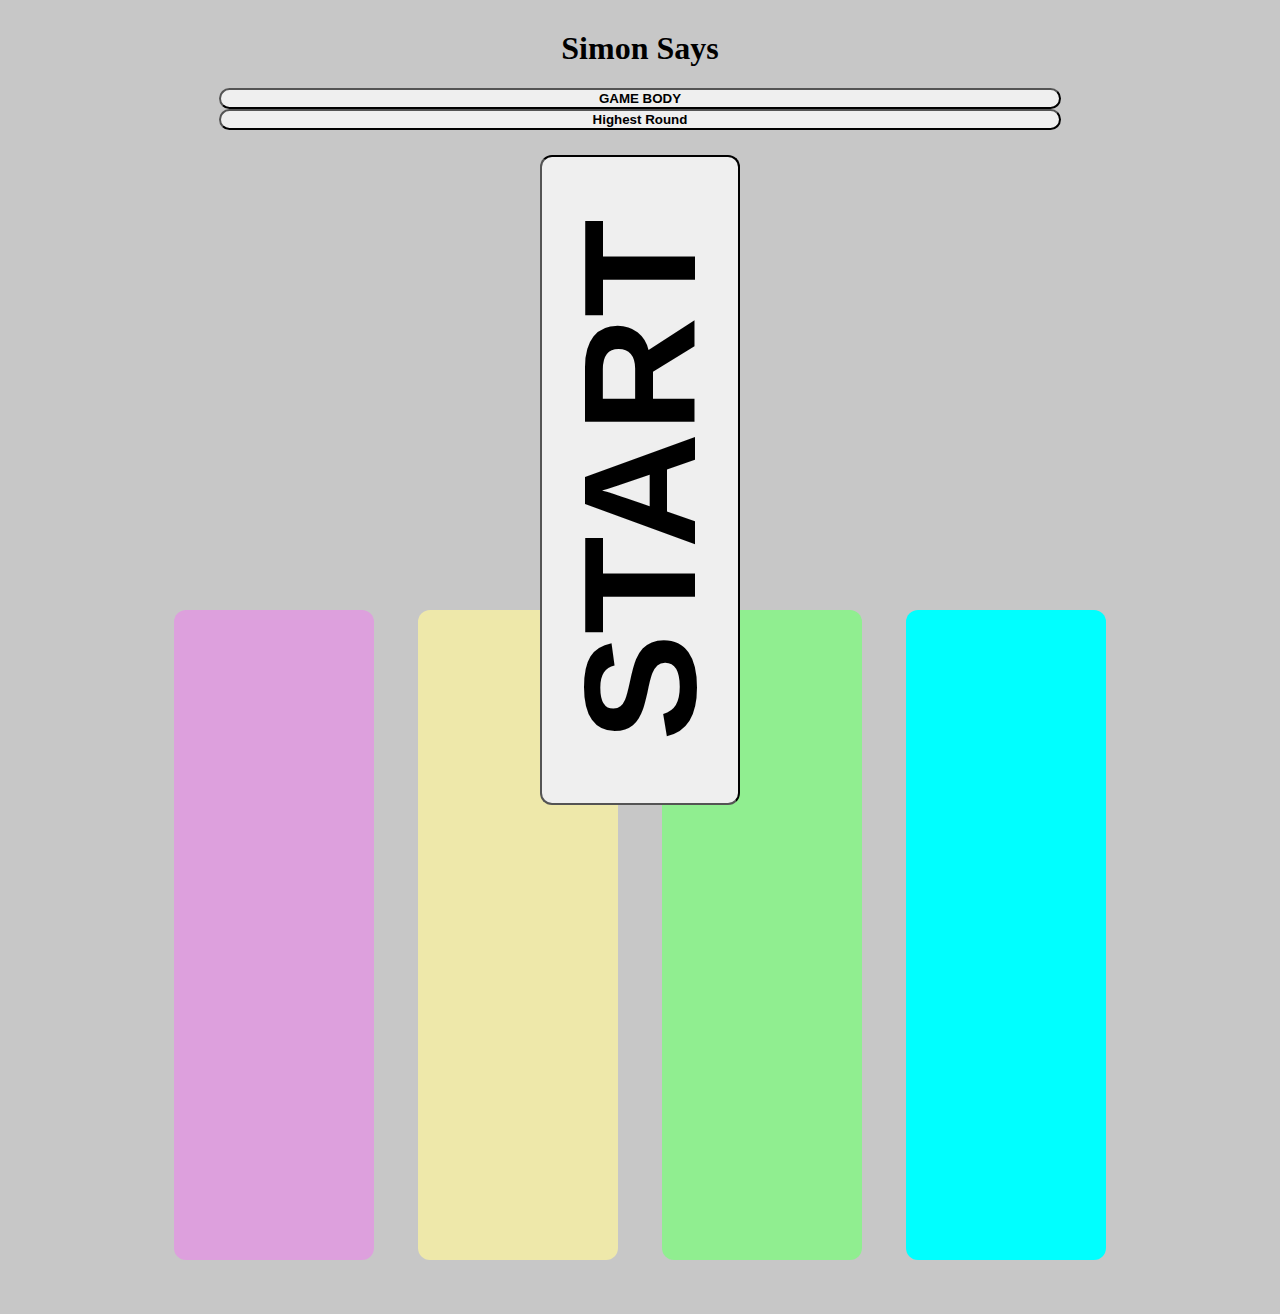
<file: index.html>
<!DOCTYPE html>
<html lang="en">
<head>
    <meta charset="UTF-8">
    <link rel="stylesheet"
          href="https://stackpath.bootstrapcdn.com/bootstrap/4.1.0/css/bootstrap.min.css"
          integrity="sha384-9gVQ4dYFwwWSjIDZnLEWnxCjeSWFphJiwGPXr1jddIhOegiu1FwO5qRGvFXOdJZ4"
          crossorigin="anonymous">
    <link rel="stylesheet" href="css/simonStyles.css">
    <title>Simon Says</title>
</head>
<body>
<div class="main">
    <div class="header">
        <h1><strong>Simon Says</strong></h1>
        <button class="play game_body btn-lg btn-warning btn-block"><strong>GAME BODY</strong></button>
        <button class="play round_count btn-lg btn-warning btn-block"><strong>Highest Round </strong></button>
    </div>
    <div class="gameContainer row">
        <div class="controlBody col-3">
            <button class="start btn-lg btn-danger btn-block rotate"><strong>START</strong></button>

        </div>
        <div class="gameBody col-8">

            <div id="0" class="row quarter 0 red"></div>
            <div id="1" class="row quarter 1 yellow"></div>
            <div id="2" class="row quarter 2 green"></div>
            <div id="3" class="row quarter 3 blue"></div>


        </div>
    </div>


</div>
<script
        src="https://code.jquery.com/jquery-3.3.1.js"
        integrity="sha256-2Kok7MbOyxpgUVvAk/HJ2jigOSYS2auK4Pfzbm7uH60="
        crossorigin="anonymous">

</script>
<script src="js/simonJS.js"></script>

<script>


</script>




</body>
</html>
</file>
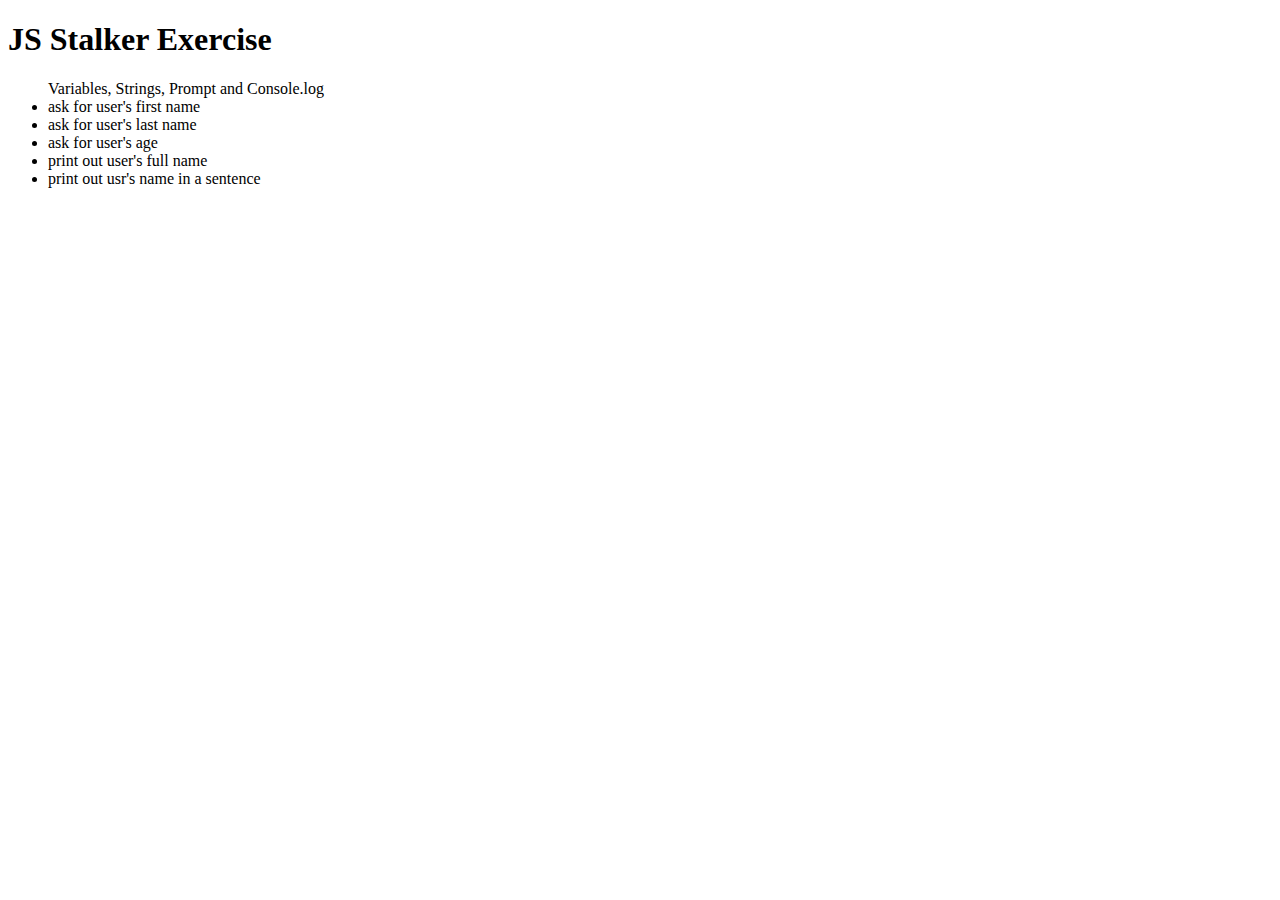
<file: exercise1.html>
<!DOCTYPE html>
<html lang="en">
<head>
    <meta charset="UTF-8">
    <title>exercise 1</title>
</head>
<body>
<h1>JS Stalker Exercise</h1>

<ul>Variables, Strings, Prompt and Console.log
<li>ask for user's first name</li>
<li>ask for user's last name</li>
<li>ask for user's age</li>
<li>print out user's full name</li>
<li>print out usr's name in a sentence</li>
</ul>
<script src="js/exercise.js"></script>
</body>
</html>
</file>
<file: css/simonStyles.css>
.main   {
    text-align: center;
    margin: 30px;
}
 body {
     background: #c7c7c7;
 }
.controlBody    {
    /*background-color: #c7e9ff;*/
    height: 100%;
    width:100%;
    margin: 0;
}



.play   {
    /*background-color: darkorange;*/
    height: 100%;
    width:70%;
    margin: auto;

}

button {
    border-radius: 12px;
    width: 90%;
    display: inline-block;
    margin: 10px;
}

.quarter     {
    height: 650px;
    width: 200px;
    /*background-color: darkorange;*/
    margin: 20px;
    display: inline-block;
    border-radius: 12px;
}

.red  {
    background-color: plum;

}

.red-lit {
    background-color: deeppink;
    opacity: 1;
}


.yellow  {
    background-color: palegoldenrod;
}

.yellow-lit  {
    background-color: gold;
    opactiy: 1;
}


.green  {
    background-color: lightgreen;
}

.green-lit {
    background-color: green;
    opacity: 1;
}

.blue  {
    background-color: cyan;
}

.blue-lit    {
    background-color: mediumblue;
}

.error  {
    background-color: red !important
}

.success {
    background-color: skyblue !important;
}

.rotate {
    transform: rotate(270deg);
}

.start {
    font-size: 10em;
    margin-top: 250px;
    width: 650px;
    height: 200px;
    margin-left: 10px;
    border-radius: 12px;
}
.gameBody {
    width: 100%;
}
</file>
